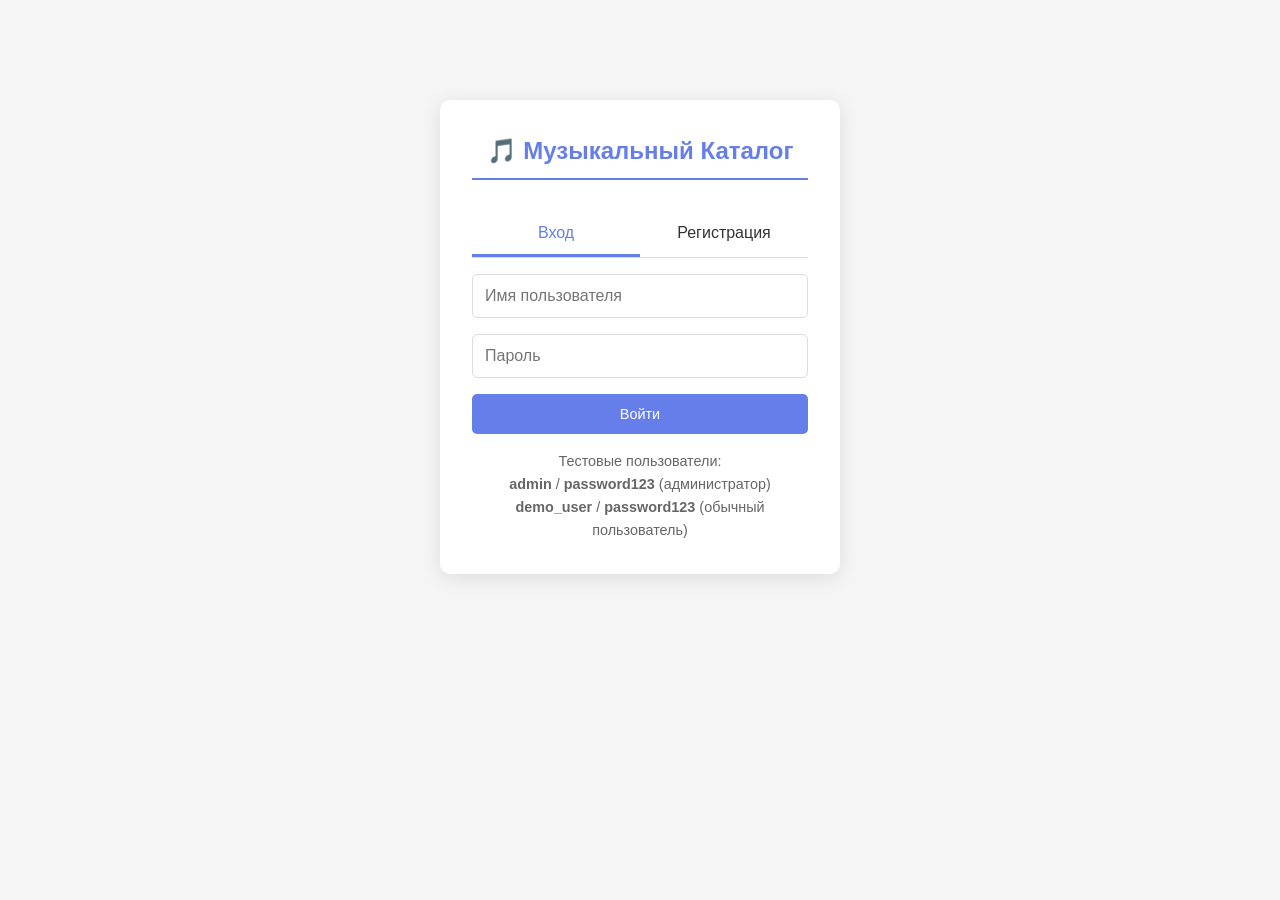
<file: music_catalog/fronted/index.html>
<!DOCTYPE html>
<html lang="ru">
<head>
    <meta charset="UTF-8">
    <meta name="viewport" content="width=device-width, initial-scale=1.0">
    <title>Музыкальный Каталог</title>
    <link rel="stylesheet" href="styles.css">
</head>
<body>
    <header>
        <nav class="navbar">
            <div class="nav-brand">
                <h1>🎵 Музыкальный Каталог</h1>
            </div>
            <div class="nav-links">
                <span style="color: white; margin-right: 1rem; display: flex; align-items: center;">
                    Привет, <strong id="current-username" style="margin: 0 5px;"></strong>
                    <span id="user-role-badge" style="background: rgba(255,255,255,0.3); padding: 2px 8px; border-radius: 10px; font-size: 0.8rem; margin-left: 5px;"></span>
                </span>
                <button onclick="showSection('catalog')">Каталог</button>
                <button onclick="showSection('playlists')">Мои плейлисты</button>
                <button onclick="showSection('recommendations')">Рекомендации</button>
                <button onclick="showSection('search')">Поиск</button>
                <button id="admin-btn" onclick="showSection('admin')" style="background: #f39c12; display: none;">Админ</button>
                <button onclick="logout()" style="background: #e74c3c;">Выйти</button>
            </div>
        </nav>
    </header>

    <main class="container">
        <!-- Секция каталога -->
        <section id="catalog-section" class="section active">
            <h2>Музыкальный Каталог</h2>
            <div class="filters">
                <select id="genre-filter" onchange="filterByGenre()">
                    <option value="">Все жанры</option>
                </select>
                <input type="text" id="search-catalog" placeholder="Поиск в каталоге..." onkeyup="searchCatalog()">
            </div>
            <div class="catalog-grid" id="catalog-grid">
                <!-- Треки будут загружены здесь -->
            </div>
        </section>

        <!-- Секция плейлистов -->
        <section id="playlists-section" class="section">
            <h2>Мои плейлисты</h2>
            <div class="playlist-actions">
                <input type="text" id="new-playlist-name" placeholder="Название плейлиста">
                <button onclick="createPlaylist()">Создать плейлист</button>
            </div>
            <div class="playlists-grid" id="playlists-grid">
                <!-- Плейлисты будут загружены здесь -->
            </div>
        </section>

        <!-- Секция рекомендаций -->
        <section id="recommendations-section" class="section">
            <h2>Рекомендации для вас</h2>
            <div id="recommendation-reason" class="reason"></div>
            <div class="recommendations-grid" id="recommendations-grid">
                <!-- Рекомендации будут загружены здесь -->
            </div>
        </section>

        <!-- Секция поиска -->
        <section id="search-section" class="section">
            <h2>Поиск музыки</h2>
            <div class="search-tabs">
                <button class="tab-button active" onclick="openSearchTab('tracks')">Треки</button>
                <button class="tab-button" onclick="openSearchTab('albums')">Альбомы</button>
                <button class="tab-button" onclick="openSearchTab('artists')">Исполнители</button>
            </div>
            
            <div class="search-container">
                <input type="text" id="global-search" placeholder="Введите запрос..." onkeyup="performGlobalSearch()">
            </div>
            
            <div id="search-tracks" class="search-tab-content active">
                <div class="search-results" id="search-tracks-results"></div>
            </div>
            <div id="search-albums" class="search-tab-content">
                <div class="search-results" id="search-albums-results"></div>
            </div>
            <div id="search-artists" class="search-tab-content">
                <div class="search-results" id="search-artists-results"></div>
            </div>
        </section>

        <!-- Секция администратора -->
        <section id="admin-section" class="section">
            <h2>Панель администратора</h2>
            
            <div class="admin-stats">
                <h3>Статистика</h3>
                <div id="admin-stats-content">
                    <!-- Статистика будет загружена здесь -->
                </div>
            </div>
            
            <div class="admin-users">
                <h3>Управление пользователями</h3>
                <input type="text" id="search-users" placeholder="Поиск пользователей..." onkeyup="searchUsers()">
                <div id="users-list">
                    <!-- Список пользователей будет здесь -->
                </div>
            </div>
        </section>
    </main>

    <!-- Модальное окно для управления плейлистом -->
    <div id="playlist-modal" class="modal">
        <div class="modal-content">
            <span class="close" onclick="closePlaylistModal()">&times;</span>
            <h3 id="modal-playlist-name"></h3>
            <div class="modal-actions">
                <input type="text" id="search-track-to-add" placeholder="Поиск трека для добавления...">
                <button onclick="searchTracksForPlaylist()">Найти</button>
            </div>
            <div id="search-tracks-results-modal" class="search-results-modal"></div>
            <div class="playlist-tracks" id="playlist-tracks-list">
                <!-- Треки плейлиста будут здесь -->
            </div>
        </div>
    </div>

    <script src="script.js"></script>
</body>
</html>
</file>
<file: music_catalog/fronted/styles.css>
* {
    margin: 0;
    padding: 0;
    box-sizing: border-box;
}

body {
    font-family: 'Arial', sans-serif;
    background-color: #f5f5f5;
    color: #333;
    line-height: 1.6;
}

.navbar {
    background: linear-gradient(135deg, #667eea 0%, #764ba2 100%);
    color: white;
    padding: 1rem 2rem;
    display: flex;
    justify-content: space-between;
    align-items: center;
    box-shadow: 0 2px 10px rgba(0,0,0,0.1);
}

.nav-brand h1 {
    font-size: 1.5rem;
}

.nav-links {
    display: flex;
    align-items: center;
    gap: 0.5rem;
}

.nav-links button {
    background: rgba(255,255,255,0.2);
    border: none;
    color: white;
    padding: 0.5rem 1rem;
    border-radius: 5px;
    cursor: pointer;
    transition: background 0.3s;
}

.nav-links button:hover {
    background: rgba(255,255,255,0.3);
}

.container {
    max-width: 1200px;
    margin: 2rem auto;
    padding: 0 1rem;
}

.section {
    display: none;
}

.section.active {
    display: block;
}

h2 {
    margin-bottom: 1.5rem;
    color: #333;
    border-bottom: 2px solid #667eea;
    padding-bottom: 0.5rem;
}

.filters {
    display: flex;
    gap: 1rem;
    margin-bottom: 1.5rem;
}

.filters select, .filters input {
    padding: 0.5rem;
    border: 1px solid #ddd;
    border-radius: 5px;
    font-size: 1rem;
}

.catalog-grid, .playlists-grid, .recommendations-grid {
    display: grid;
    grid-template-columns: repeat(auto-fill, minmax(300px, 1fr));
    gap: 1.5rem;
}

.track-card, .playlist-card, .album-card, .artist-card {
    background: white;
    border-radius: 10px;
    padding: 1.5rem;
    box-shadow: 0 4px 6px rgba(0,0,0,0.1);
    transition: transform 0.3s, box-shadow 0.3s;
}

.track-card:hover, .playlist-card:hover, .album-card:hover, .artist-card:hover {
    transform: translateY(-5px);
    box-shadow: 0 8px 15px rgba(0,0,0,0.2);
}

.track-info h3, .playlist-card h3, .album-card h3, .artist-card h3 {
    color: #667eea;
    margin-bottom: 0.5rem;
}

.track-meta {
    color: #666;
    font-size: 0.9rem;
    margin-bottom: 1rem;
}

.track-actions, .playlist-actions {
    display: flex;
    gap: 0.5rem;
    flex-wrap: wrap;
}

.btn {
    padding: 0.5rem 1rem;
    border: none;
    border-radius: 5px;
    cursor: pointer;
    font-size: 0.9rem;
    transition: background 0.3s;
}

.btn-primary {
    background: #667eea;
    color: white;
}

.btn-primary:hover {
    background: #5a6fd8;
}

.btn-danger {
    background: #e74c3c;
    color: white;
}

.btn-danger:hover {
    background: #c0392b;
}

.btn-success {
    background: #27ae60;
    color: white;
}

.btn-success:hover {
    background: #219a52;
}

.btn-warning {
    background: #f39c12;
    color: white;
}

.btn-warning:hover {
    background: #d68910;
}

.playlist-actions {
    margin-bottom: 1.5rem;
}

.playlist-actions input {
    padding: 0.5rem;
    border: 1px solid #ddd;
    border-radius: 5px;
    margin-right: 0.5rem;
}

.search-tabs {
    display: flex;
    margin-bottom: 1rem;
    border-bottom: 1px solid #ddd;
}

.tab-button {
    padding: 0.5rem 1rem;
    border: none;
    background: none;
    cursor: pointer;
    border-bottom: 3px solid transparent;
}

.tab-button.active {
    border-bottom-color: #667eea;
    color: #667eea;
}

.search-tab-content {
    display: none;
}

.search-tab-content.active {
    display: block;
}

.search-container {
    margin-bottom: 1.5rem;
}

.search-container input {
    width: 100%;
    padding: 0.75rem;
    border: 1px solid #ddd;
    border-radius: 5px;
    font-size: 1rem;
}

.search-results {
    display: grid;
    grid-template-columns: repeat(auto-fill, minmax(300px, 1fr));
    gap: 1rem;
}

.reason {
    background: #e8f4fd;
    padding: 1rem;
    border-radius: 5px;
    margin-bottom: 1rem;
    border-left: 4px solid #667eea;
}

/* Modal Styles */
.modal {
    display: none;
    position: fixed;
    z-index: 1000;
    left: 0;
    top: 0;
    width: 100%;
    height: 100%;
    background-color: rgba(0,0,0,0.5);
}

.modal-content {
    background-color: white;
    margin: 5% auto;
    padding: 2rem;
    border-radius: 10px;
    width: 90%;
    max-width: 800px;
    max-height: 80vh;
    overflow-y: auto;
}

.close {
    color: #aaa;
    float: right;
    font-size: 28px;
    font-weight: bold;
    cursor: pointer;
}

.close:hover {
    color: #000;
}

.search-results-modal {
    max-height: 300px;
    overflow-y: auto;
    margin: 1rem 0;
    border: 1px solid #ddd;
    border-radius: 5px;
    padding: 1rem;
}

.playlist-tracks {
    margin-top: 1rem;
}

.playlist-track-item {
    display: flex;
    justify-content: space-between;
    align-items: center;
    padding: 0.5rem;
    border-bottom: 1px solid #eee;
}

.playlist-track-item:last-child {
    border-bottom: none;
}

.loading {
    text-align: center;
    padding: 2rem;
    color: #666;
}

.error {
    background: #f8d7da;
    color: #721c24;
    padding: 1rem;
    border-radius: 5px;
    margin: 1rem 0;
}

/* Admin styles */
.admin-stats, .admin-users {
    background: white;
    border-radius: 10px;
    padding: 1.5rem;
    margin-bottom: 1.5rem;
    box-shadow: 0 4px 6px rgba(0,0,0,0.1);
}

.user-card {
    background: #f8f9fa;
    border-radius: 5px;
    padding: 1rem;
    margin-bottom: 0.5rem;
    border-left: 4px solid #667eea;
}

.user-card.admin {
    border-left-color: #f39c12;
}

.user-actions {
    display: flex;
    gap: 0.5rem;
    margin-top: 0.5rem;
}

@media (max-width: 768px) {
    .navbar {
        flex-direction: column;
        gap: 1rem;
    }

    .nav-links {
        flex-wrap: wrap;
        justify-content: center;
    }

    .catalog-grid, .playlists-grid, .recommendations-grid {
        grid-template-columns: 1fr;
    }
}
</file>
